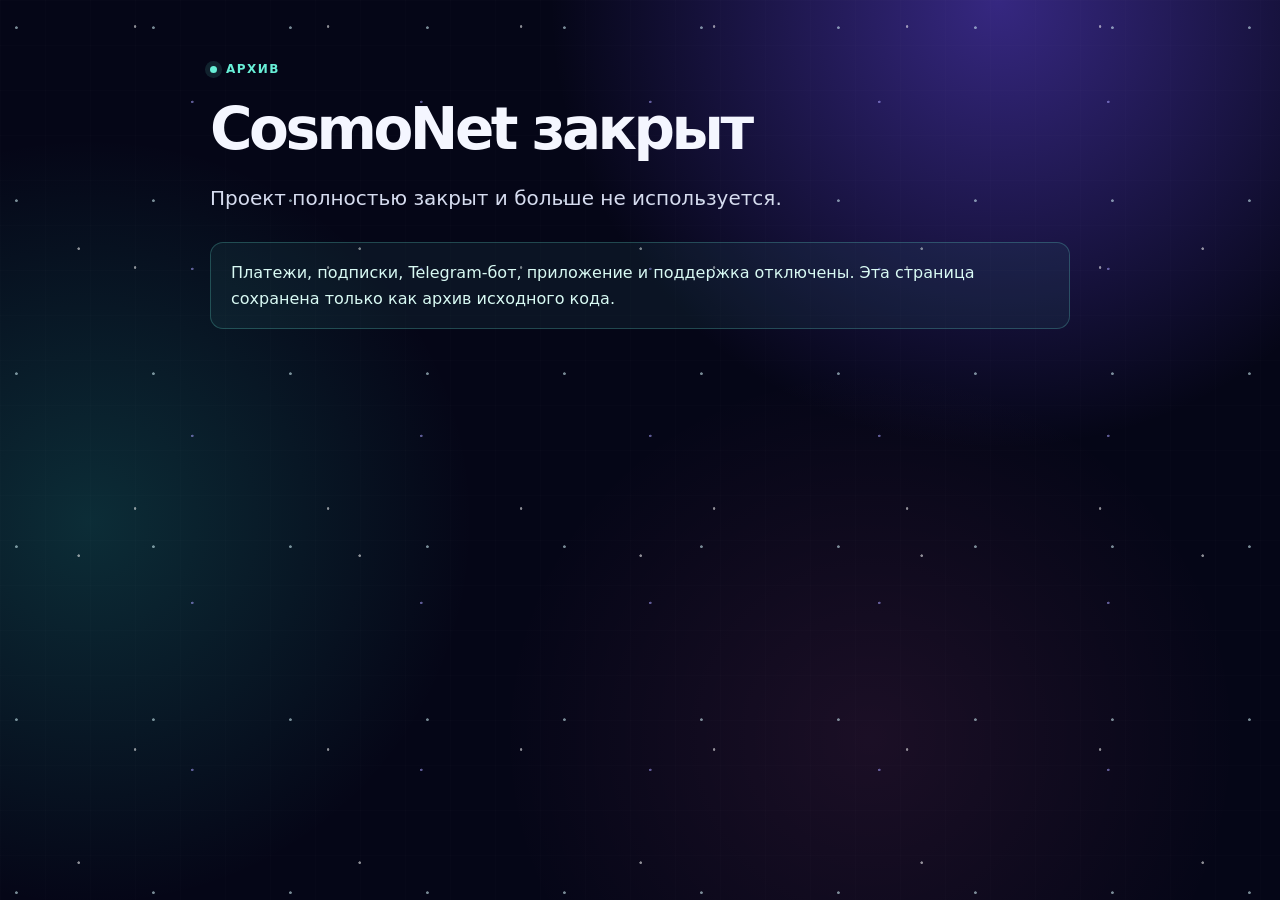
<file: site/index.html>
<!doctype html><html lang="ru"><head><meta charset="utf-8"><meta name="viewport" content="width=device-width,initial-scale=1"><meta name="description" content="Архив закрытого проекта CosmoNet."><title>CosmoNet — архив проекта</title><link rel="stylesheet" href="styles.css"></head><body><main class="container legal"><div class="eyebrow">Архив</div><h1>CosmoNet закрыт</h1><p class="lead">Проект полностью закрыт и больше не используется.</p><div class="notice">Платежи, подписки, Telegram-бот, приложение и поддержка отключены. Эта страница сохранена только как архив исходного кода.</div></main></body></html>
</file>
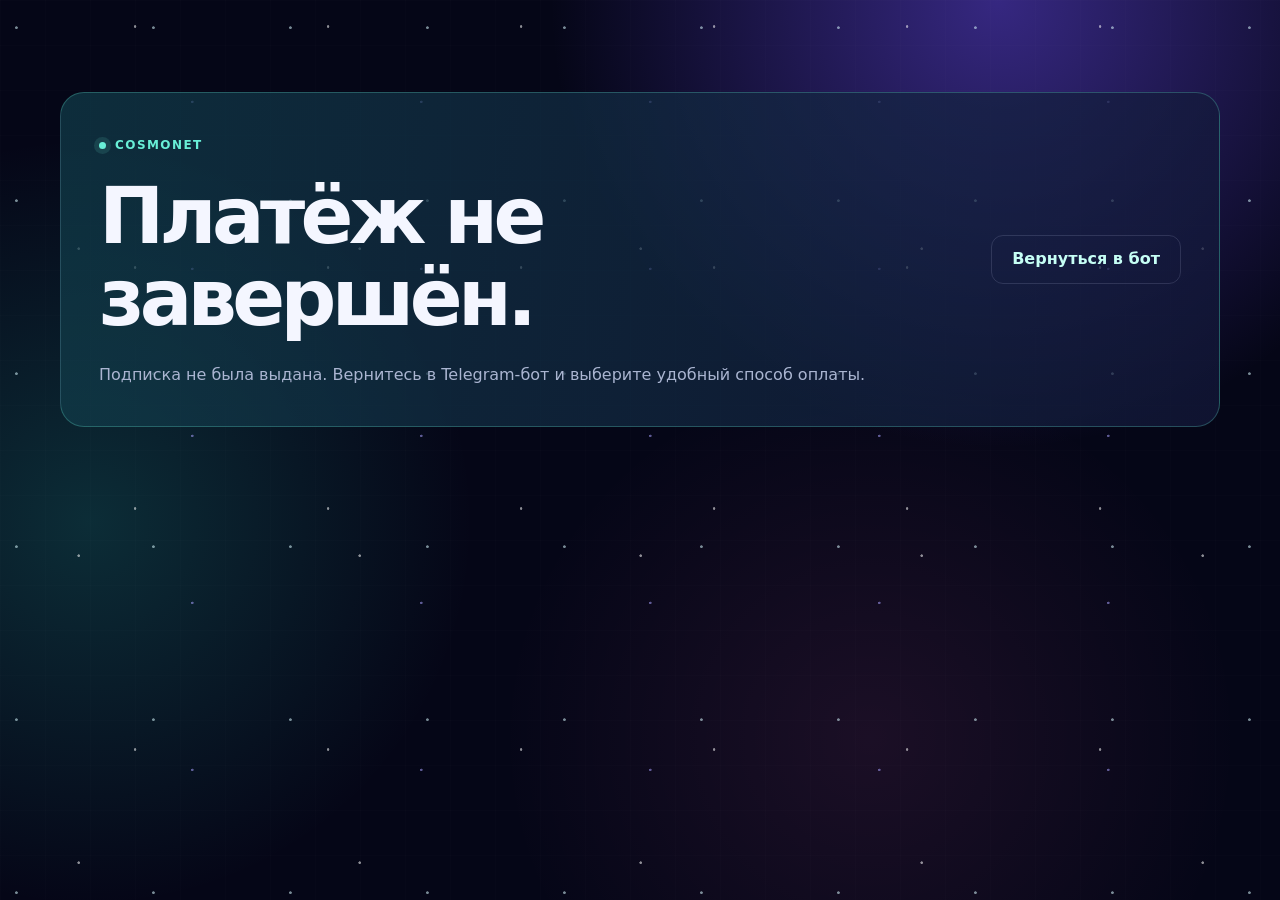
<file: site/payment/fail/index.html>
<!doctype html>
<html lang="ru">
<head>
  <meta charset="utf-8">
  <meta name="viewport" content="width=device-width,initial-scale=1">
  <meta name="robots" content="noindex">
  <title>Платёж не завершён — CosmoNet</title>
  <link rel="stylesheet" href="../../styles.css">
</head>
<body>
  <main class="container section">
    <section class="support">
      <div>
        <div class="eyebrow">CosmoNet</div>
        <h1>Платёж не завершён.</h1>
        <p>Подписка не была выдана. Вернитесь в Telegram-бот и выберите удобный способ оплаты.</p>
      </div>
      <a class="button" data-bot-link href="#">Вернуться в бот</a>
    </section>
  </main>
  <script src="../../config.js"></script>
  <script src="../../app.js"></script>
</body>
</html>
</file>
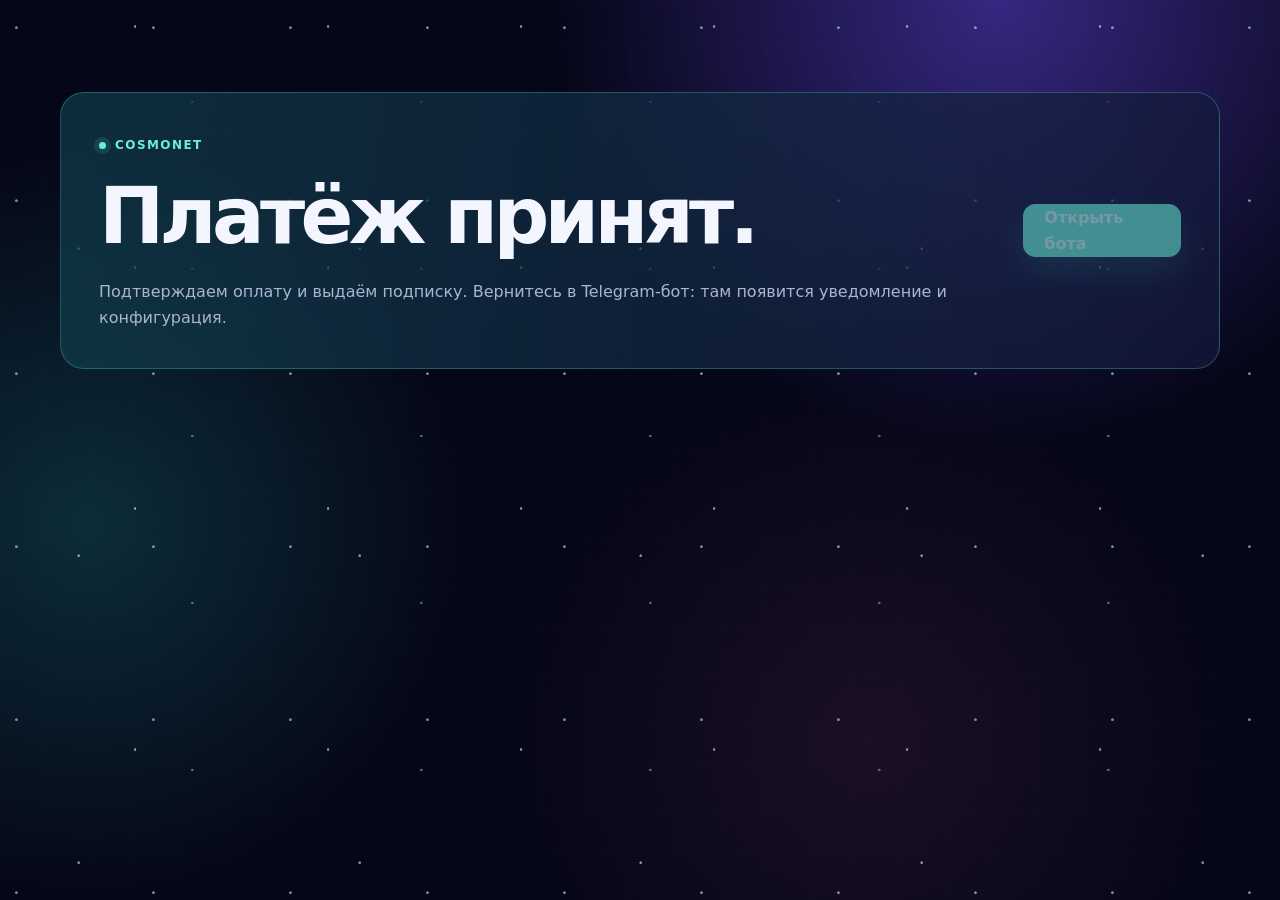
<file: site/payment/success/index.html>
<!doctype html>
<html lang="ru">
<head>
  <meta charset="utf-8">
  <meta name="viewport" content="width=device-width,initial-scale=1">
  <meta name="robots" content="noindex">
  <title>Оплата подтверждается — CosmoNet</title>
  <link rel="stylesheet" href="../../styles.css">
</head>
<body>
  <main class="container section">
    <section class="support">
      <div>
        <div class="eyebrow">CosmoNet</div>
        <h1>Платёж принят.</h1>
        <p>Подтверждаем оплату и выдаём подписку. Вернитесь в Telegram-бот: там появится уведомление и конфигурация.</p>
      </div>
      <a class="button button--primary" data-bot-link href="#">Открыть бота</a>
    </section>
  </main>
  <script src="../../config.js"></script>
  <script src="../../app.js"></script>
</body>
</html>
</file>
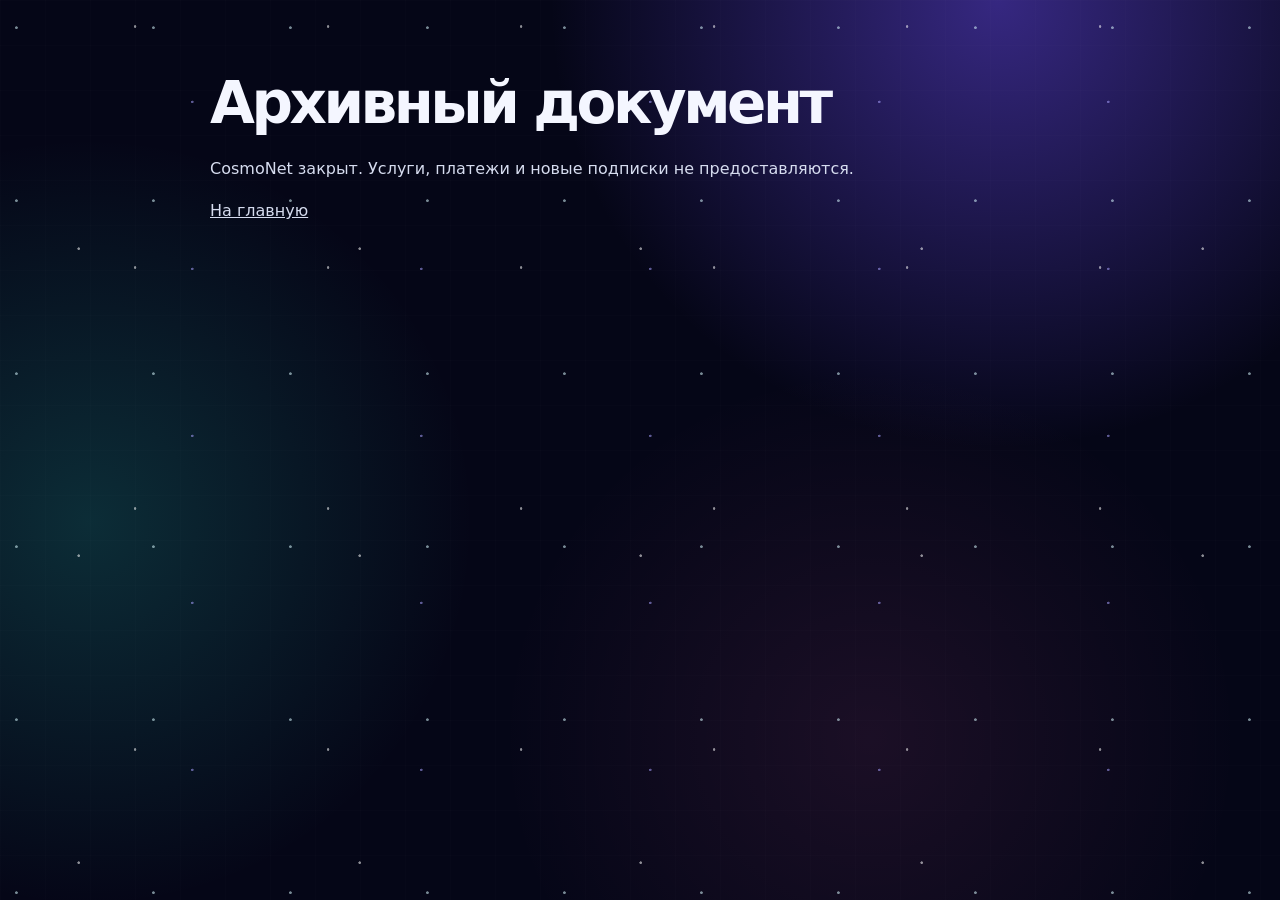
<file: site/documents/offer.html>
<!doctype html><html lang="ru"><head><meta charset="utf-8"><meta name="viewport" content="width=device-width,initial-scale=1"><title>CosmoNet — архив</title><link rel="stylesheet" href="../styles.css"></head><body><main class="legal"><h1>Архивный документ</h1><p>CosmoNet закрыт. Услуги, платежи и новые подписки не предоставляются.</p><p><a href="../index.html">На главную</a></p></main></body></html>
</file>
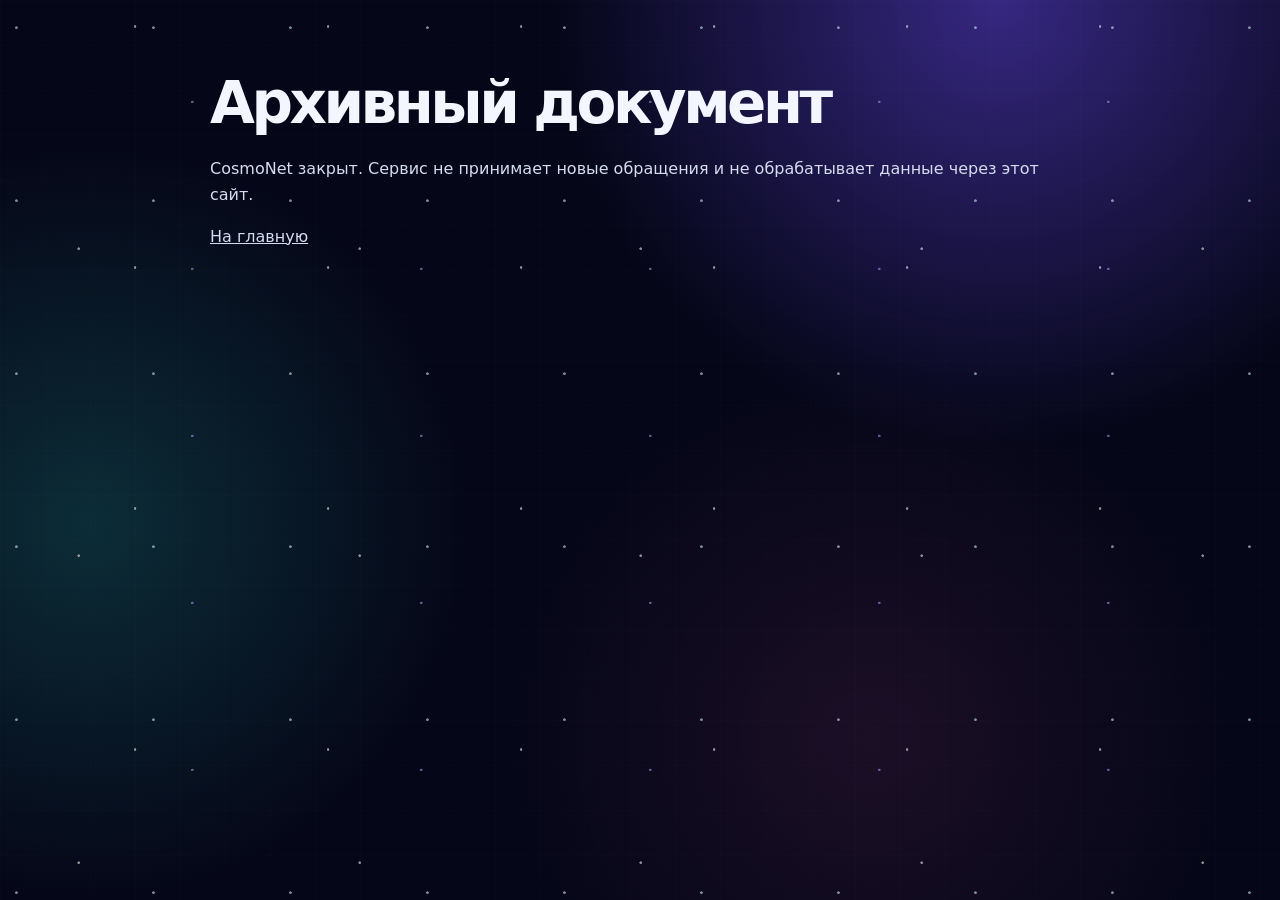
<file: site/documents/privacy.html>
<!doctype html><html lang="ru"><head><meta charset="utf-8"><meta name="viewport" content="width=device-width,initial-scale=1"><title>CosmoNet — архив</title><link rel="stylesheet" href="../styles.css"></head><body><main class="legal"><h1>Архивный документ</h1><p>CosmoNet закрыт. Сервис не принимает новые обращения и не обрабатывает данные через этот сайт.</p><p><a href="../index.html">На главную</a></p></main></body></html>
</file>
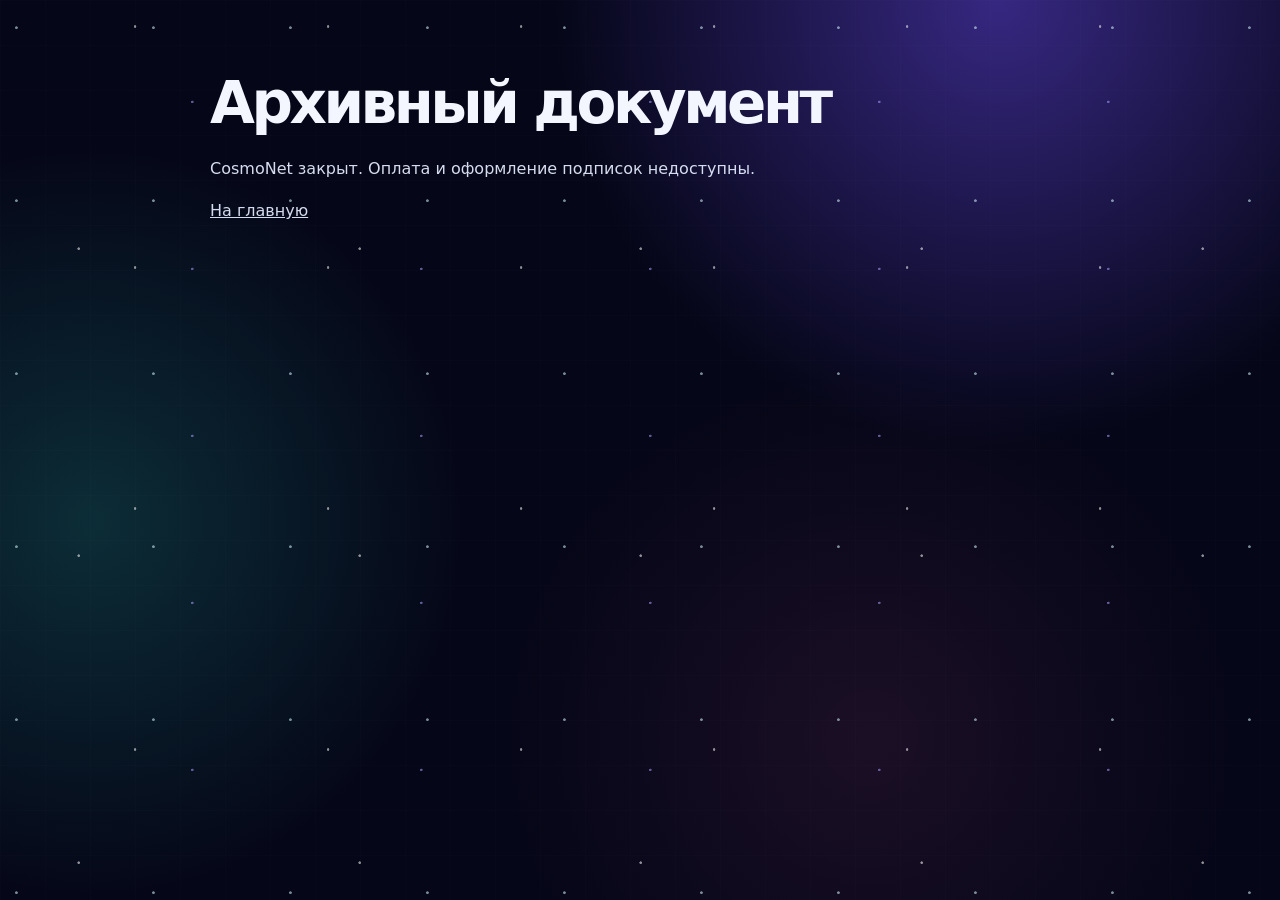
<file: site/documents/refunds.html>
<!doctype html><html lang="ru"><head><meta charset="utf-8"><meta name="viewport" content="width=device-width,initial-scale=1"><title>CosmoNet — архив</title><link rel="stylesheet" href="../styles.css"></head><body><main class="legal"><h1>Архивный документ</h1><p>CosmoNet закрыт. Оплата и оформление подписок недоступны.</p><p><a href="../index.html">На главную</a></p></main></body></html>
</file>
<file: site/styles.css>
:root{--bg:#050617;--ink:#f4f6ff;--muted:#aab5d1;--line:rgba(209,220,255,.14);--cyan:#68efd7;--violet:#9680ff;--pink:#ff8cc9;--card:rgba(18,25,58,.74);--shadow:0 25px 70px rgba(0,0,0,.35)}*{box-sizing:border-box}html{scroll-behavior:smooth}body{min-width:320px;margin:0;overflow-x:hidden;color:var(--ink);background:var(--bg);font:16px/1.6 Inter,ui-sans-serif,system-ui,-apple-system,"Segoe UI",sans-serif}body:before{position:fixed;inset:0;z-index:-2;content:"";background:radial-gradient(circle at 75% 2%,rgba(107,76,244,.4),transparent 27rem),radial-gradient(circle at 4% 65%,rgba(50,222,201,.14),transparent 22rem),var(--bg)}body:after{position:fixed;inset:0;z-index:-1;pointer-events:none;content:"";opacity:.38;background-image:linear-gradient(rgba(255,255,255,.022) 1px,transparent 1px),linear-gradient(90deg,rgba(255,255,255,.022) 1px,transparent 1px);background-size:45px 45px}a{color:inherit}.container{width:min(1160px,calc(100% - 40px));margin:auto}.topbar{display:flex;align-items:center;justify-content:space-between;gap:24px;padding:22px 0}.brand{display:inline-flex;align-items:center;gap:10px;font-size:21px;font-weight:850;letter-spacing:-.06em;text-decoration:none}.brand:before{width:26px;height:26px;border:2px solid var(--cyan);border-radius:50% 50% 50% 8px;box-shadow:7px -5px 0 -4px var(--violet);content:"";transform:rotate(-25deg)}.brand span{color:var(--cyan)}.nav{display:flex;gap:23px;align-items:center;color:var(--muted);font-size:14px}.nav a{text-decoration:none}.nav a:hover{color:var(--ink)}.nav-cta{padding:9px 14px;border:1px solid var(--line);border-radius:10px;color:var(--ink)}.hero{display:grid;grid-template-columns:1.07fr .93fr;align-items:center;gap:64px;min-height:620px;padding:70px 0 92px}.eyebrow{display:inline-flex;align-items:center;gap:9px;color:var(--cyan);font-size:12px;font-weight:800;letter-spacing:.12em;text-transform:uppercase}.eyebrow:before{width:7px;height:7px;border-radius:50%;background:var(--cyan);box-shadow:0 0 0 5px rgba(104,239,215,.12);content:""}h1,h2,h3,p{margin-top:0}h1,h2,h3{letter-spacing:-.06em;line-height:1.06}h1{max-width:690px;margin:18px 0 22px;font-size:clamp(48px,6.25vw,78px)}h1 .shine{background:linear-gradient(105deg,var(--cyan),#a8dfff 47%,var(--violet));-webkit-background-clip:text;background-clip:text;color:transparent}h2{margin-bottom:14px;font-size:clamp(32px,4vw,48px)}h3{margin-bottom:9px;font-size:22px}.lead{max-width:600px;color:var(--muted);font-size:20px}.actions{display:flex;flex-wrap:wrap;gap:12px;margin-top:30px}.button{display:inline-flex;align-items:center;justify-content:center;min-height:49px;padding:0 20px;border:1px solid var(--line);border-radius:12px;font-weight:780;text-decoration:none;transition:.2s}.button:hover{border-color:rgba(104,239,215,.7);transform:translateY(-2px)}.button--primary{border-color:var(--cyan);background:var(--cyan);color:#06221b;box-shadow:0 14px 32px rgba(66,235,200,.19)}.button--primary:hover{background:#92f6e4}.button--primary.is-disabled{pointer-events:none;opacity:.55}.quick{display:flex;align-items:center;gap:10px;margin-top:25px;color:#d6dff0;font-size:14px}.quick i{width:8px;height:8px;border-radius:50%;background:var(--cyan);box-shadow:0 0 13px var(--cyan)}.cosmos{position:relative;min-height:400px;padding:30px;overflow:hidden;border:1px solid rgba(196,211,255,.2);border-radius:28px;background:linear-gradient(145deg,rgba(46,55,123,.88),rgba(10,15,40,.82));box-shadow:var(--shadow)}.cosmos:before{position:absolute;top:70px;right:-80px;width:285px;height:285px;border:1px solid rgba(158,132,255,.4);border-radius:50%;box-shadow:0 0 0 42px rgba(158,132,255,.06),0 0 0 84px rgba(104,239,215,.035);content:""}.cosmos:after{position:absolute;right:66px;bottom:48px;width:93px;height:93px;border-radius:50%;background:radial-gradient(circle at 30% 29%,#ece0ff,#775bd8 42%,#2e2366 72%);box-shadow:-91px -38px 0 -37px var(--cyan),52px -170px 0 -43px var(--pink);content:""}.online{position:relative;z-index:1;display:inline-flex;align-items:center;gap:8px;padding:8px 11px;border:1px solid rgba(104,239,215,.38);border-radius:99px;background:rgba(5,35,43,.58);color:#bffff4;font-size:13px}.online i{width:7px;height:7px;border-radius:50%;background:var(--cyan);box-shadow:0 0 12px var(--cyan)}.connection{position:relative;z-index:1;margin-top:96px;padding:21px;border:1px solid rgba(255,255,255,.13);border-radius:18px;background:rgba(8,13,34,.76);backdrop-filter:blur(9px)}.connection small,.connection div{color:var(--muted)}.connection strong{display:block;margin:7px 0;font-size:24px;letter-spacing:-.04em}.connection div{display:flex;justify-content:space-between;font-size:13px}.section{padding:92px 0}.section-head{display:flex;align-items:end;justify-content:space-between;gap:28px;margin-bottom:32px}.section-head p{max-width:480px;margin:0;color:var(--muted)}.plans{display:grid;grid-template-columns:repeat(4,1fr);gap:14px}.plan{position:relative;min-height:365px;padding:25px;overflow:hidden;border:1px solid var(--line);border-radius:20px;background:var(--card);box-shadow:0 12px 34px rgba(0,0,0,.16)}.plan--best{border-color:rgba(104,239,215,.7);background:linear-gradient(160deg,rgba(26,76,91,.79),rgba(17,27,58,.94));transform:translateY(-11px)}.label{min-height:22px;color:var(--cyan);font-size:12px;font-weight:830;letter-spacing:.09em;text-transform:uppercase}.empty{visibility:hidden}.price{margin:20px 0 3px;font-size:38px;font-weight:850;letter-spacing:-.07em}.duration{color:var(--muted);font-size:14px}.list{margin:23px 0 0;padding:0;list-style:none;color:#d7def0;font-size:14px}.list li{padding:9px 0;border-top:1px solid var(--line)}.list li:before{margin-right:8px;color:var(--cyan);content:"✓"}.plan .button{position:absolute;right:25px;bottom:24px;left:25px;min-height:43px;font-size:14px}.perks{display:grid;grid-template-columns:repeat(3,1fr);gap:16px}.perk{padding:27px;border:1px solid var(--line);border-radius:18px;background:rgba(18,25,58,.5)}.mark{display:grid;width:40px;height:40px;margin-bottom:21px;border-radius:12px;place-items:center;background:rgba(104,239,215,.12);color:var(--cyan);font-size:20px}.perk p{margin:0;color:var(--muted)}.how{padding:76px 0;border-top:1px solid var(--line);border-bottom:1px solid var(--line);background:rgba(10,15,37,.6)}.steps{display:grid;grid-template-columns:repeat(3,1fr);gap:22px}.step{padding:8px 24px 8px 0;border-right:1px solid var(--line)}.step:last-child{border:0}.num{margin-bottom:32px;color:var(--violet);font-size:12px;font-weight:850;letter-spacing:.12em}.step p{color:var(--muted)}.support{display:flex;align-items:center;justify-content:space-between;gap:30px;padding:38px;border:1px solid rgba(104,239,215,.26);border-radius:24px;background:linear-gradient(100deg,rgba(17,61,74,.72),rgba(20,25,59,.72))}.support h2{margin-bottom:8px}.support p{margin:0;color:var(--muted)}.support a{color:#c6fff5}.legal{width:min(860px,calc(100% - 40px));margin:auto;padding:55px 0 90px}.legal h1{font-size:clamp(38px,5vw,58px)}.legal h2{margin-top:43px;font-size:28px}.legal p,.legal li{color:#d6dcef}.legal li{margin-bottom:8px}.meta{color:var(--muted)}.notice{margin:28px 0;padding:17px 20px;border:1px solid rgba(104,239,215,.24);border-radius:13px;background:rgba(46,95,100,.17);color:#d9faf4}footer{padding:30px 0;color:var(--muted);font-size:14px}.footer{display:flex;align-items:center;justify-content:space-between;gap:20px;padding-top:28px;border-top:1px solid var(--line)}.foot-links{display:flex;flex-wrap:wrap;gap:16px}.foot-links a{text-decoration:none}@media(max-width:920px){.hero{grid-template-columns:1fr;gap:18px;min-height:auto}.cosmos{min-height:300px}.connection{margin-top:42px}.plans{grid-template-columns:repeat(2,1fr)}.plan--best{transform:none}}@media(max-width:650px){.container{width:calc(100% - 30px)}.nav{display:none}.topbar{padding:18px 0}.hero{padding:52px 0 64px}.lead{font-size:18px}.section{padding:64px 0}.section-head,.support,.footer{align-items:flex-start;flex-direction:column}.plans,.perks,.steps{grid-template-columns:1fr}.step{padding:18px 0;border-right:0;border-bottom:1px solid var(--line)}.step:last-child{border:0}.plan{min-height:340px}}
/* Космические акценты и упрощённые тарифы */
body::before{background:radial-gradient(circle at 78% 0%,rgba(107,76,244,.48),transparent 28rem),radial-gradient(circle at 7% 58%,rgba(43,221,199,.18),transparent 24rem),radial-gradient(circle at 68% 82%,rgba(255,106,188,.09),transparent 23rem),#050617}body::after{opacity:.54;background-image:radial-gradient(circle at 12% 16%,#d8f9ff 0 1px,transparent 1.7px),radial-gradient(circle at 70% 11%,#fff 0 1px,transparent 1.5px),radial-gradient(circle at 84% 61%,#a8a1ff 0 1px,transparent 1.5px),radial-gradient(circle at 28% 81%,#fff 0 1px,transparent 1.6px),linear-gradient(rgba(255,255,255,.018) 1px,transparent 1px),linear-gradient(90deg,rgba(255,255,255,.018) 1px,transparent 1px);background-size:137px 173px,193px 241px,229px 167px,281px 307px,45px 45px,45px 45px}.brand{gap:0}.brand:before{display:none}.brand-cosmo{color:#f4f6ff}.brand-net{color:var(--cyan)}.plan{min-height:248px;padding-top:33px}.plan h3{font-size:25px}.plan--best{background:linear-gradient(160deg,rgba(31,87,104,.86),rgba(24,29,74,.94));box-shadow:0 0 0 1px rgba(104,239,215,.1),0 25px 52px rgba(26,193,184,.12)}.device{margin-top:19px;color:#dfe6f9;font-size:15px}.device:before{display:inline-block;width:7px;height:7px;margin-right:8px;border-radius:50%;background:var(--cyan);box-shadow:0 0 11px rgba(104,239,215,.8);content:""}.tariff-note{margin:25px 0 0;color:var(--muted);font-size:14px;text-align:center}.windows-card{display:grid;grid-template-columns:1.03fr .97fr;align-items:center;gap:54px;padding:52px;overflow:hidden;border:1px solid rgba(165,183,255,.22);border-radius:28px;background:linear-gradient(127deg,rgba(18,52,71,.79),rgba(27,28,75,.88));box-shadow:var(--shadow)}.windows-copy h2{max-width:600px;margin:15px 0}.windows-copy p{max-width:590px;color:var(--muted);font-size:17px}.windows-badges{display:flex;flex-wrap:wrap;gap:9px;margin:24px 0}.windows-badges span{padding:7px 10px;border:1px solid var(--line);border-radius:99px;background:rgba(6,10,30,.34);color:#dce8ff;font-size:13px}.windows-device{width:min(100%,420px);margin-left:auto;padding:11px;border:1px solid rgba(255,255,255,.25);border-radius:20px;background:linear-gradient(135deg,#7886af,#263158 12%,#0b1130 90%);box-shadow:0 22px 55px rgba(0,0,0,.4);transform:rotate(2.5deg)}.device-bar{display:flex;gap:5px;padding:2px 0 9px}.device-bar span{width:6px;height:6px;border-radius:50%;background:#93a1c8}.device-screen{min-height:286px;padding:20px;border-radius:10px;background:radial-gradient(circle at 80% 85%,rgba(119,86,222,.62),transparent 24%),radial-gradient(circle at 14% 20%,rgba(52,223,199,.24),transparent 26%),#070b22}.app-top,.app-bottom{display:flex;justify-content:space-between;color:#aeb9da;font-size:12px}.app-top b{color:#edf4ff;font-size:14px}.app-top em{color:var(--cyan);font-style:normal}.app-top small{padding:4px 7px;border-radius:99px;background:rgba(104,239,215,.12);color:#aef9e9}.app-core{display:grid;padding:31px 0 25px;place-items:center;text-align:center}.app-orbit{display:grid;width:115px;height:115px;margin-bottom:16px;border:1px solid rgba(146,127,255,.45);border-radius:50%;place-items:center;box-shadow:0 0 0 14px rgba(104,239,215,.045),0 0 0 29px rgba(146,127,255,.05)}.app-orbit i{width:45px;height:45px;border-radius:50%;background:radial-gradient(circle at 35% 30%,#e2faff,#60d9cb 37%,#1c5675 70%);box-shadow:0 0 30px rgba(104,239,215,.55)}.app-core strong{font-size:21px}.app-core span{color:#9eeede;font-size:13px}.app-bottom{padding-top:14px;border-top:1px solid rgba(255,255,255,.12)}@media(max-width:920px){.windows-card{grid-template-columns:1fr}.windows-device{margin:0}.plan{min-height:260px}}@media(max-width:650px){.windows-card{gap:32px;padding:28px}.windows-copy p{font-size:16px}.windows-device{transform:none}.device-screen{min-height:250px}.plan{min-height:240px}.tariff-note{text-align:left}}

/* Исправление карточек тарифов и логотипа */
.brand .brand-cosmo{color:#f4f6ff}.brand .brand-net{color:var(--cyan)}.plan{display:flex;flex-direction:column}.plan .button{position:static;margin-top:auto}.plan .device{margin-bottom:28px}
.merchant-footer{margin-bottom:6px;color:#dbe4f7;font-size:13px}.merchant-footer span{white-space:nowrap}
.merchant-footer{display:grid;gap:1px;line-height:1.35}.merchant-footer>span{display:block}
</file>
